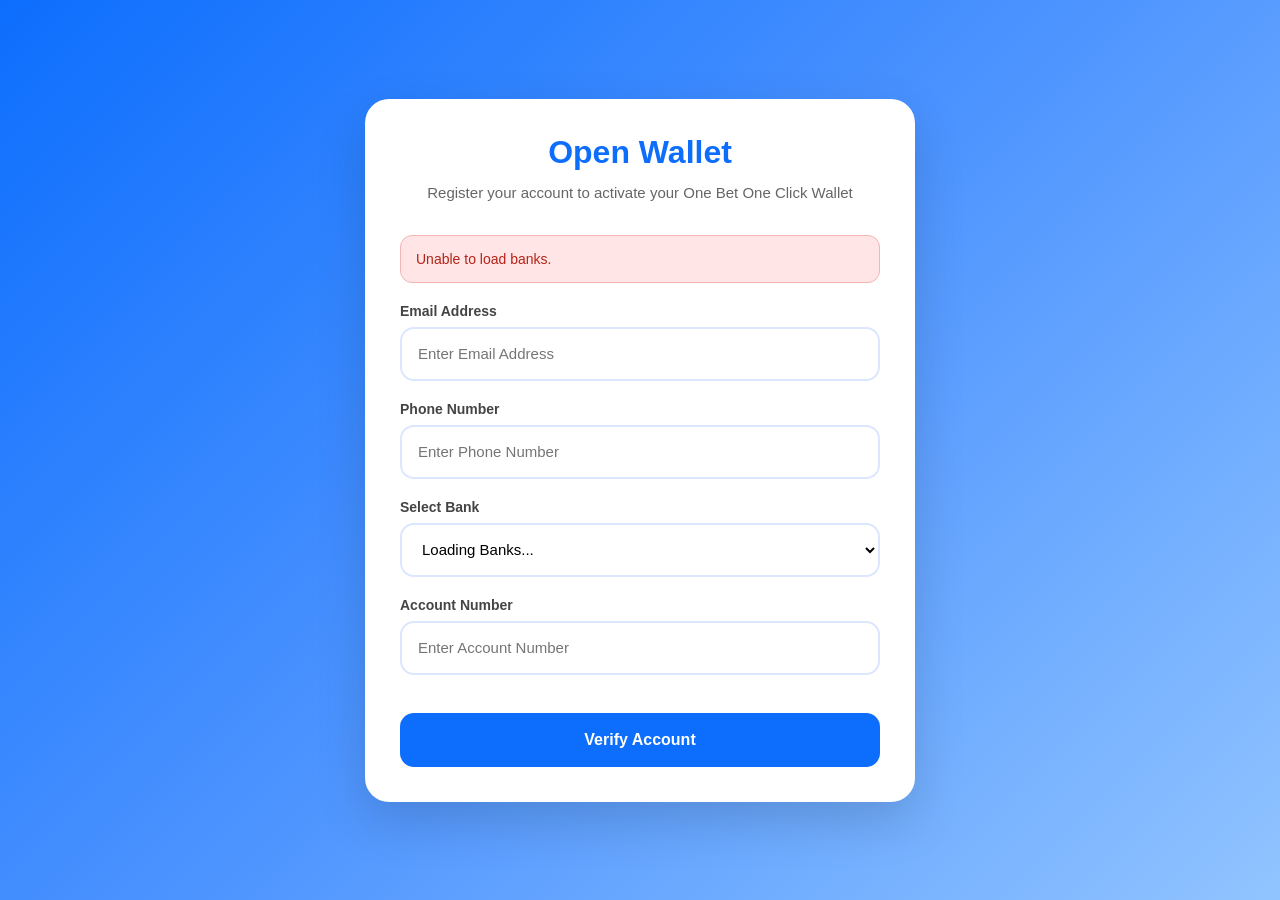
<file: index.html>
<!DOCTYPE html>
<html lang="en">

<head>

<meta charset="UTF-8">

<meta
name="viewport"
content="width=device-width, initial-scale=1.0">

<title>Register Wallet</title>

<link
rel="stylesheet"
href="wallet-register.css">

</head>

<body>

<div class="background"></div>

<div class="register-card">

<div class="header">

<h1>Open Wallet</h1>

<p>

Register your account to activate your
One Bet One Click Wallet

</p>

</div>

<div
id="message"
class="message"
style="display:none;">

</div>

<div
id="loading"
class="loading"
style="display:none;">

<div class="spinner"></div>

<span>

Please wait...

</span>

</div>

<form
id="registerForm">

<div class="form-group">

<label>

Email Address

</label>

<input

type="email"

id="email"

placeholder="Enter Email Address"

required>

</div>

<div class="form-group">

<label>

Phone Number

</label>

<input

type="text"

id="phone"

placeholder="Enter Phone Number"

required>

</div>

<div class="form-group">

<label>

Select Bank

</label>

<select

id="bank"

required>

<option value="">

Loading Banks...

</option>

</select>

</div>

<div class="form-group">

<label>

Account Number

</label>

<input

type="text"

id="accountNumber"

maxlength="10"

placeholder="Enter Account Number"

required>

</div>

<button

type="button"

id="verifyBtn"

class="primary-btn">

Verify Account

</button>

<div

id="verifiedCard"

class="verified-card"

style="display:none;">

<h3>

Verified Account

</h3>

<p>

Account Holder

</p>

<h2

id="accountName">

</h2>

<input

type="hidden"

id="fullName">

</div>
<!-- Registration Summary -->

<div
id="summaryCard"
class="summary-card"
style="display:none;">

<h3>
Registration Details
</h3>

<div class="summary-row">

<span>Full Name</span>

<strong id="summaryName"></strong>

</div>

<div class="summary-row">

<span>Email</span>

<strong id="summaryEmail"></strong>

</div>

<div class="summary-row">

<span>Phone</span>

<strong id="summaryPhone"></strong>

</div>

<div class="summary-row">

<span>Bank</span>

<strong id="summaryBank"></strong>

</div>

<div class="summary-row">

<span>Account Number</span>

<strong id="summaryAccount"></strong>

</div>

<p class="note">

Please confirm that the information above is
correct before registering.

</p>

<button

type="button"

id="registerBtn"

class="success-btn"

style="display:none;">

Register

</button>

</div>

</form>

</div>

<script src="wallet-register.js"></script>

</body>

</html>
</file>
<file: wallet-register.css>
/*==================================================
RESET
==================================================*/

*{

margin:0;

padding:0;

box-sizing:border-box;

font-family:"Segoe UI",sans-serif;

}

body{

min-height:100vh;

display:flex;

justify-content:center;

align-items:center;

background:#eef4ff;

padding:30px;

overflow-x:hidden;

}

/*==================================================
ANIMATED BACKGROUND
==================================================*/

.background{

position:fixed;

top:0;

left:0;

width:100%;

height:100%;

background:

linear-gradient(

135deg,

#0d6efd,

#4d94ff,

#91c4ff

);

z-index:-1;

animation:bgAnimation 10s infinite alternate;

}

@keyframes bgAnimation{

0%{

transform:scale(1);

}

100%{

transform:scale(1.1);

}

}

/*==================================================
CARD
==================================================*/

.register-card{

width:100%;

max-width:550px;

background:#fff;

border-radius:24px;

padding:35px;

box-shadow:

0 20px 50px rgba(0,0,0,.15);

animation:fadeIn .5s ease;

}

@keyframes fadeIn{

from{

opacity:0;

transform:translateY(20px);

}

to{

opacity:1;

transform:translateY(0);

}

}

/*==================================================
HEADER
==================================================*/

.header{

text-align:center;

margin-bottom:30px;

}

.header h1{

font-size:32px;

font-weight:700;

color:#0d6efd;

margin-bottom:10px;

}

.header p{

font-size:15px;

color:#666;

line-height:24px;

}
/*==================================================
FORM
==================================================*/

.form-group{

margin-bottom:20px;

}

.form-group label{

display:block;

font-size:14px;

font-weight:600;

margin-bottom:8px;

color:#444;

}

.form-group input,
.form-group select{

width:100%;

height:54px;

padding:0 16px;

border:2px solid #dce7ff;

border-radius:14px;

outline:none;

font-size:15px;

background:#fff;

transition:.3s;

}

.form-group input:focus,
.form-group select:focus{

border-color:#0d6efd;

box-shadow:0 0 12px rgba(13,110,253,.15);

}

/*==================================================
BUTTONS
==================================================*/

button{

width:100%;

height:54px;

border:none;

border-radius:14px;

font-size:16px;

font-weight:bold;

cursor:pointer;

transition:.3s;

margin-top:18px;

}

.primary-btn{

background:#0d6efd;

color:#fff;

}

.primary-btn:hover{

background:#0b5ed7;

transform:translateY(-2px);

}

.success-btn{

background:#198754;

color:#fff;

}

.success-btn:hover{

background:#157347;

transform:translateY(-2px);

}

button:disabled{

background:#cfd8dc;

color:#666;

cursor:not-allowed;

transform:none;

}

/*==================================================
MESSAGE
==================================================*/

.message{

display:none;

padding:15px;

border-radius:12px;

margin-bottom:20px;

font-size:14px;

font-weight:500;

}

.success{

background:#d1f7dc;

color:#146c43;

border:1px solid #8fd9aa;

}

.error{

background:#ffe5e5;

color:#b42318;

border:1px solid #f5b5b5;

}

/*==================================================
LOADING
==================================================*/

.loading{

display:flex;

align-items:center;

justify-content:center;

gap:12px;

padding:15px;

background:#eef5ff;

border-radius:12px;

margin-bottom:20px;

font-weight:bold;

color:#0d6efd;

}

.spinner{

width:22px;

height:22px;

border:3px solid #dbe7ff;

border-top:3px solid #0d6efd;

border-radius:50%;

animation:spin 1s linear infinite;

}

@keyframes spin{

100%{

transform:rotate(360deg);

}

}
/*==================================================
VERIFIED ACCOUNT CARD
==================================================*/

.verified-card{

display:none;

margin-top:25px;

padding:22px;

border-radius:18px;

background:#f2fff6;

border:2px solid #28a745;

text-align:center;

animation:slideUp .4s ease;

}

.verified-card h3{

font-size:20px;

color:#198754;

margin-bottom:12px;

}

.verified-card p{

font-size:14px;

color:#666;

margin-bottom:10px;

}

.verified-card h2{

font-size:26px;

font-weight:700;

color:#198754;

word-break:break-word;

}

/*==================================================
SUMMARY CARD
==================================================*/

.summary-card{

display:none;

margin-top:25px;

padding:22px;

border-radius:18px;

background:#f8fbff;

border:2px solid #0d6efd;

animation:slideUp .4s ease;

}

.summary-card h3{

text-align:center;

font-size:22px;

color:#0d6efd;

margin-bottom:20px;

}

.summary-row{

display:flex;

justify-content:space-between;

align-items:center;

padding:14px 0;

border-bottom:1px solid #e8eefb;

}

.summary-row:last-of-type{

border-bottom:none;

}

.summary-row span{

font-size:15px;

color:#666;

}

.summary-row strong{

font-size:15px;

color:#222;

font-weight:600;

text-align:right;

max-width:60%;

word-break:break-word;

}

.note{

margin-top:20px;

padding:15px;

background:#fff8e1;

border-left:4px solid #ffc107;

border-radius:10px;

font-size:14px;

line-height:22px;

color:#856404;

}

/*==================================================
ANIMATIONS
==================================================*/

@keyframes slideUp{

from{

opacity:0;

transform:translateY(20px);

}

to{

opacity:1;

transform:translateY(0);

}

}

/*==================================================
RESPONSIVE
==================================================*/

@media(max-width:768px){

.register-card{

padding:25px;

border-radius:20px;

}

.header h1{

font-size:28px;

}

.header p{

font-size:14px;

}

.form-group input,

.form-group select,

button{

height:50px;

font-size:15px;

}

.verified-card h2{

font-size:22px;

}

.summary-row{

flex-direction:column;

align-items:flex-start;

gap:6px;

}

.summary-row strong{

max-width:100%;

text-align:left;

}

}

@media(max-width:480px){

body{

padding:15px;

}

.register-card{

padding:20px;

}

.header h1{

font-size:24px;

}

.header p{

font-size:13px;

line-height:20px;

}

button{

font-size:14px;

}

.summary-card h3{

font-size:20px;

}

}
</file>
<file: dashboard.css>
/*
==================================================
GOOGLE FONT
==================================================
*/

@import url('https://fonts.googleapis.com/css2?family=Inter:wght@300;400;500;600;700;800;900&display=swap');

/*
==================================================
RESET
==================================================
*/

*{
margin:0;
padding:0;
box-sizing:border-box;
font-family:'Inter',sans-serif;
}

html{

scroll-behavior:smooth;

}

body{

background:#f6f8fb;
color:#1f2937;
min-height:100vh;

}

/*
==================================================
LOADING
==================================================
*/

.loading{

position:fixed;
top:0;
left:0;
width:100%;
height:100%;
background:#ffffff;
display:flex;
flex-direction:column;
align-items:center;
justify-content:center;
z-index:99999;

}

.loader{

width:55px;
height:55px;
border-radius:50%;
border:5px solid #d1fae5;
border-top:5px solid #00c853;
animation:spin .8s linear infinite;

}

.loading p{

margin-top:18px;
font-size:15px;
font-weight:600;
color:#16a34a;

}

@keyframes spin{

100%{

transform:rotate(360deg);

}

}

/*
==================================================
HEADER
==================================================
*/

.topHeader{

background:#ffffff;
padding:18px 28px;

display:flex;
align-items:center;
justify-content:space-between;

box-shadow:
0 2px 18px rgba(0,0,0,.05);

position:sticky;
top:0;
z-index:500;

}

.headerLeft{

display:flex;
align-items:center;
gap:15px;

}

.avatar{

width:58px;
height:58px;

background:#16a34a;

border-radius:16px;

display:flex;
align-items:center;
justify-content:center;

color:#ffffff;
font-size:22px;

font-weight:bold;

}

.smallText{

font-size:13px;
color:#6b7280;

margin-bottom:2px;

}

#walletID{

font-size:14px;

}

#userName{

font-size:22px;
font-weight:700;
color:#111827;

}

.headerRight{

display:flex;
align-items:center;
gap:12px;

}

.iconButton{

width:48px;
height:48px;

border:none;
outline:none;

background:#f3f4f6;

border-radius:14px;

cursor:pointer;

position:relative;

transition:.3s;

}

.iconButton:hover{

background:#e5e7eb;

}

.iconButton i{

font-size:19px;
color:#111827;

}

.badge{

position:absolute;

top:8px;
right:8px;

width:18px;
height:18px;

background:#ef4444;
color:#fff;

border-radius:50%;

font-size:10px;

display:flex;
align-items:center;
justify-content:center;

}

/*
==================================================
MAIN CONTAINER
==================================================
*/

.dashboardContainer{

max-width:1320px;

margin:auto;

padding:30px;

display:flex;
flex-direction:column;

gap:24px;

}
/*
==================================================
BALANCE CARD
==================================================
*/

.balanceCard{

background:#ffffff;

border-radius:24px;

padding:30px;

box-shadow:
0 12px 35px rgba(15,23,42,.06);

display:flex;
flex-direction:column;
gap:18px;

border:1px solid #edf2f7;

}

.balanceTop{

display:flex;
justify-content:space-between;
align-items:center;

}

.balanceTop p{

font-size:15px;
font-weight:500;
color:#6b7280;

}

.eyeButton{

width:42px;
height:42px;

border:none;

background:#f3f4f6;

border-radius:12px;

cursor:pointer;

transition:.25s;

}

.eyeButton:hover{

background:#16a34a;

color:#ffffff;

}

.eyeButton i{

font-size:16px;

}

#walletBalance{

font-size:42px;

font-weight:800;

letter-spacing:-1px;

color:#111827;

margin-top:6px;

}

.walletRow{

display:flex;

justify-content:space-between;

align-items:center;

padding-top:12px;

border-top:1px solid #f1f5f9;

}

.walletRow span{

color:#6b7280;

font-size:14px;

}

.walletRow strong{

font-size:15px;

font-weight:700;

color:#111827;

}

.balanceButtons{

display:flex;

gap:15px;

margin-top:10px;

}

.refreshBtn{

flex:1;

height:52px;

border:none;

border-radius:14px;

background:#16a34a;

color:#ffffff;

font-size:15px;

font-weight:700;

cursor:pointer;

transition:.3s;

}

.refreshBtn:hover{

background:#15803d;

}

.depositBtn{

flex:1;

height:52px;

border:none;

border-radius:14px;

background:#ecfdf5;

color:#16a34a;

font-size:15px;

font-weight:700;

cursor:pointer;

transition:.3s;

}

.depositBtn:hover{

background:#16a34a;

color:#ffffff;

}

/*
==================================================
ACCOUNT CARD
==================================================
*/

.accountCard{

background:#ffffff;

border-radius:24px;

padding:28px;

box-shadow:
0 12px 35px rgba(15,23,42,.06);

border:1px solid #edf2f7;

display:flex;

flex-direction:column;

gap:22px;

}

.cardTitle h3{

font-size:20px;

font-weight:700;

color:#111827;

}

.accountItem{

display:flex;

flex-direction:column;

gap:8px;

padding-bottom:18px;

border-bottom:1px solid #f1f5f9;

}

.accountItem:last-child{

border-bottom:none;

padding-bottom:0;

}

.accountItem label{

font-size:13px;

color:#6b7280;

font-weight:500;

}

.accountItem strong{

font-size:17px;

font-weight:700;

color:#111827;

word-break:break-word;

}

.accountValue{

display:flex;

justify-content:space-between;

align-items:center;

gap:12px;

}

#copyAccount{

width:42px;

height:42px;

border:none;

background:#f3f4f6;

border-radius:12px;

cursor:pointer;

transition:.3s;

}

#copyAccount:hover{

background:#16a34a;

color:#ffffff;

}

/*
==================================================
SECTION HEADER
==================================================
*/

.sectionHeader{

display:flex;

justify-content:space-between;

align-items:center;

margin-bottom:18px;

}

.sectionHeader h3{

font-size:21px;

font-weight:700;

color:#111827;

}

.sectionHeader a{

text-decoration:none;

font-size:14px;

font-weight:600;

color:#16a34a;

}
/*
==================================================
QUICK ACTIONS
==================================================
*/

.quickActions{

background:#ffffff;

border-radius:24px;

padding:28px;

box-shadow:
0 12px 35px rgba(15,23,42,.06);

border:1px solid #edf2f7;

}

.actionGrid{

display:grid;

grid-template-columns:
repeat(4,1fr);

gap:18px;

}

.actionCard{

background:#ffffff;

border:1px solid #edf2f7;

border-radius:18px;

padding:22px 15px;

cursor:pointer;

transition:.30s;

display:flex;

flex-direction:column;

align-items:center;

justify-content:center;

gap:14px;

}

.actionCard:hover{

transform:translateY(-6px);

box-shadow:
0 12px 30px rgba(22,163,74,.15);

border-color:#16a34a;

}

.actionCard span{

font-size:14px;

font-weight:600;

color:#111827;

}

.actionIcon{

width:58px;

height:58px;

border-radius:16px;

display:flex;

align-items:center;

justify-content:center;

font-size:22px;

}

.deposit{

background:#dcfce7;

color:#16a34a;

}

.transfer{

background:#dbeafe;

color:#2563eb;

}

.withdraw{

background:#fee2e2;

color:#dc2626;

}

.history{

background:#fef3c7;

color:#d97706;

}

.card{

background:#ede9fe;

color:#7c3aed;

}

.airtime{

background:#cffafe;

color:#0891b2;

}

.data{

background:#e0f2fe;

color:#0284c7;

}

.bills{

background:#fae8ff;

color:#c026d3;

}

/*
==================================================
TRANSACTIONS
==================================================
*/

.transactionCard{

background:#ffffff;

border-radius:24px;

padding:28px;

box-shadow:
0 12px 35px rgba(15,23,42,.06);

border:1px solid #edf2f7;

}

.emptyTransaction{

padding:50px 20px;

text-align:center;

}

.emptyTransaction i{

font-size:60px;

color:#d1d5db;

margin-bottom:20px;

}

.emptyTransaction p{

font-size:18px;

font-weight:700;

color:#374151;

margin-bottom:8px;

}

.emptyTransaction small{

color:#6b7280;

}

/*
==================================================
PROMO CARD
==================================================
*/

.promoCard{

background:linear-gradient(

135deg,

#16a34a,

#15803d

);

border-radius:24px;

padding:30px;

display:flex;

justify-content:space-between;

align-items:center;

color:#ffffff;

overflow:hidden;

}

.promoContent h3{

font-size:28px;

margin-bottom:12px;

}

.promoContent p{

line-height:1.8;

max-width:420px;

margin-bottom:18px;

}

.promoContent button{

height:48px;

padding:0 24px;

border:none;

border-radius:12px;

background:#ffffff;

color:#16a34a;

font-weight:700;

cursor:pointer;

}

.promoIcon{

font-size:90px;

opacity:.15;

}

/*
==================================================
MODAL
==================================================
*/

.modal{

display:none;

position:fixed;

left:0;

top:0;

width:100%;

height:100%;

background:rgba(0,0,0,.45);

justify-content:center;

align-items:center;

z-index:9999;

}

.modalContent{

width:420px;

max-width:95%;

background:#ffffff;

border-radius:22px;

overflow:hidden;

}

.modalHeader{

display:flex;

justify-content:space-between;

align-items:center;

padding:20px 24px;

border-bottom:1px solid #edf2f7;

}

.modalHeader h3{

font-size:20px;

}

.modalHeader button{

background:none;

border:none;

font-size:20px;

cursor:pointer;

}

.modalBody{

padding:35px;

text-align:center;

}

.emptyNotification i{

font-size:55px;

color:#d1d5db;

margin-bottom:18px;

}

.emptyNotification p{

font-size:18px;

font-weight:700;

margin-bottom:8px;

}

/*
==================================================
TOAST
==================================================
*/

.toast{

display:none;

position:fixed;

right:25px;

bottom:90px;

background:#111827;

color:#ffffff;

padding:16px 22px;

border-radius:14px;

align-items:center;

gap:12px;

box-shadow:
0 10px 25px rgba(0,0,0,.20);

z-index:99999;

}

.toast i{

color:#22c55e;

}

/*
==================================================
BOTTOM NAVIGATION
==================================================
*/

.bottomNav{

position:fixed;

bottom:0;

left:0;

width:100%;

height:72px;

background:#ffffff;

display:flex;

justify-content:space-around;

align-items:center;

box-shadow:
0 -5px 25px rgba(0,0,0,.08);

z-index:999;

}

.bottomNav a{

text-decoration:none;

color:#6b7280;

display:flex;

flex-direction:column;

align-items:center;

gap:5px;

font-size:13px;

font-weight:600;

transition:.3s;

}

.bottomNav a i{

font-size:21px;

}

.bottomNav a.active{

color:#16a34a;

}

/*
==================================================
RESPONSIVE
==================================================
*/

@media(max-width:992px){

.actionGrid{

grid-template-columns:repeat(2,1fr);

}

.dashboardContainer{

padding:20px;

}

#walletBalance{

font-size:34px;

}

.promoCard{

flex-direction:column;

align-items:flex-start;

gap:20px;

}

.promoIcon{

display:none;

}

}

@media(max-width:600px){

.topHeader{

padding:16px;

}

.avatar{

width:50px;

height:50px;

}

#userName{

font-size:18px;

}

.balanceCard,
.accountCard,
.quickActions,
.transactionCard,
.promoCard{

padding:20px;

border-radius:20px;

}

.actionGrid{

grid-template-columns:repeat(2,1fr);

gap:14px;

}

.actionCard{

padding:18px 10px;

}

.actionIcon{

width:52px;

height:52px;

font-size:20px;

}

.bottomNav{

height:68px;

}

}
</file>
